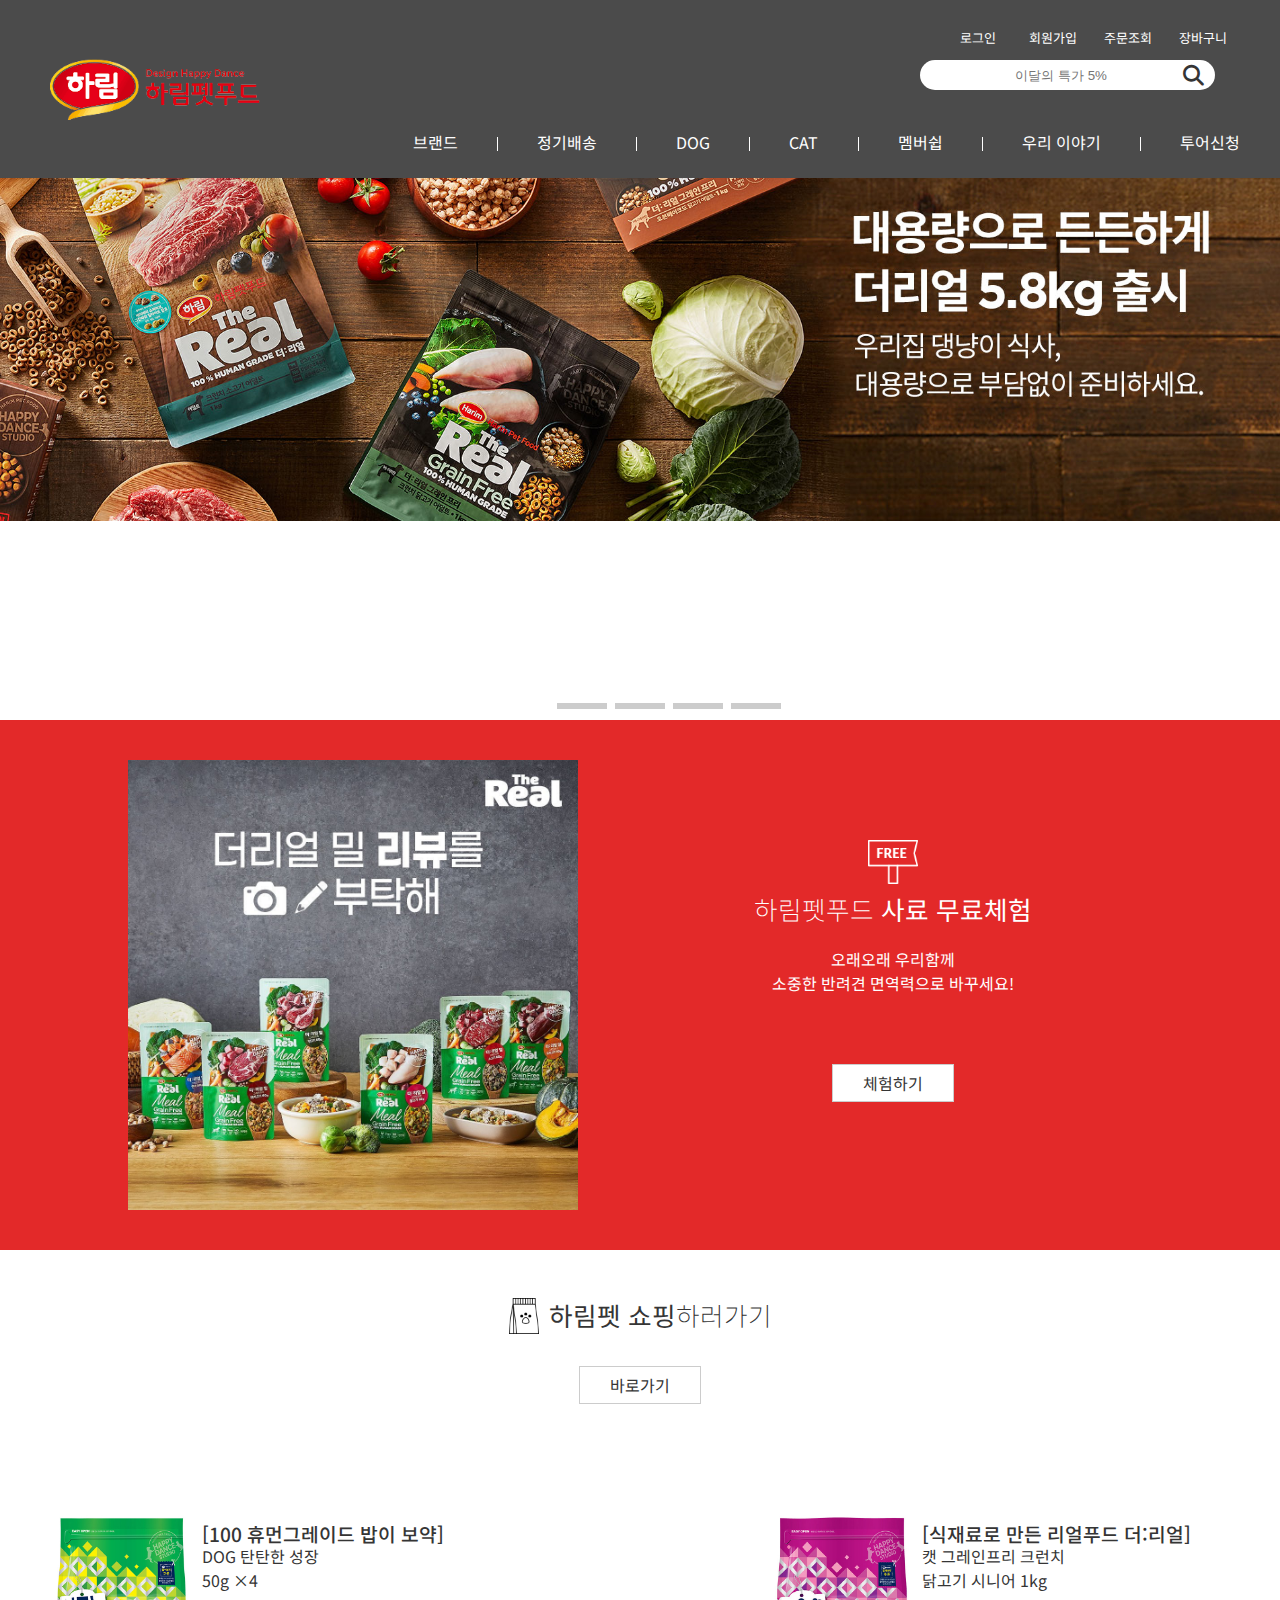
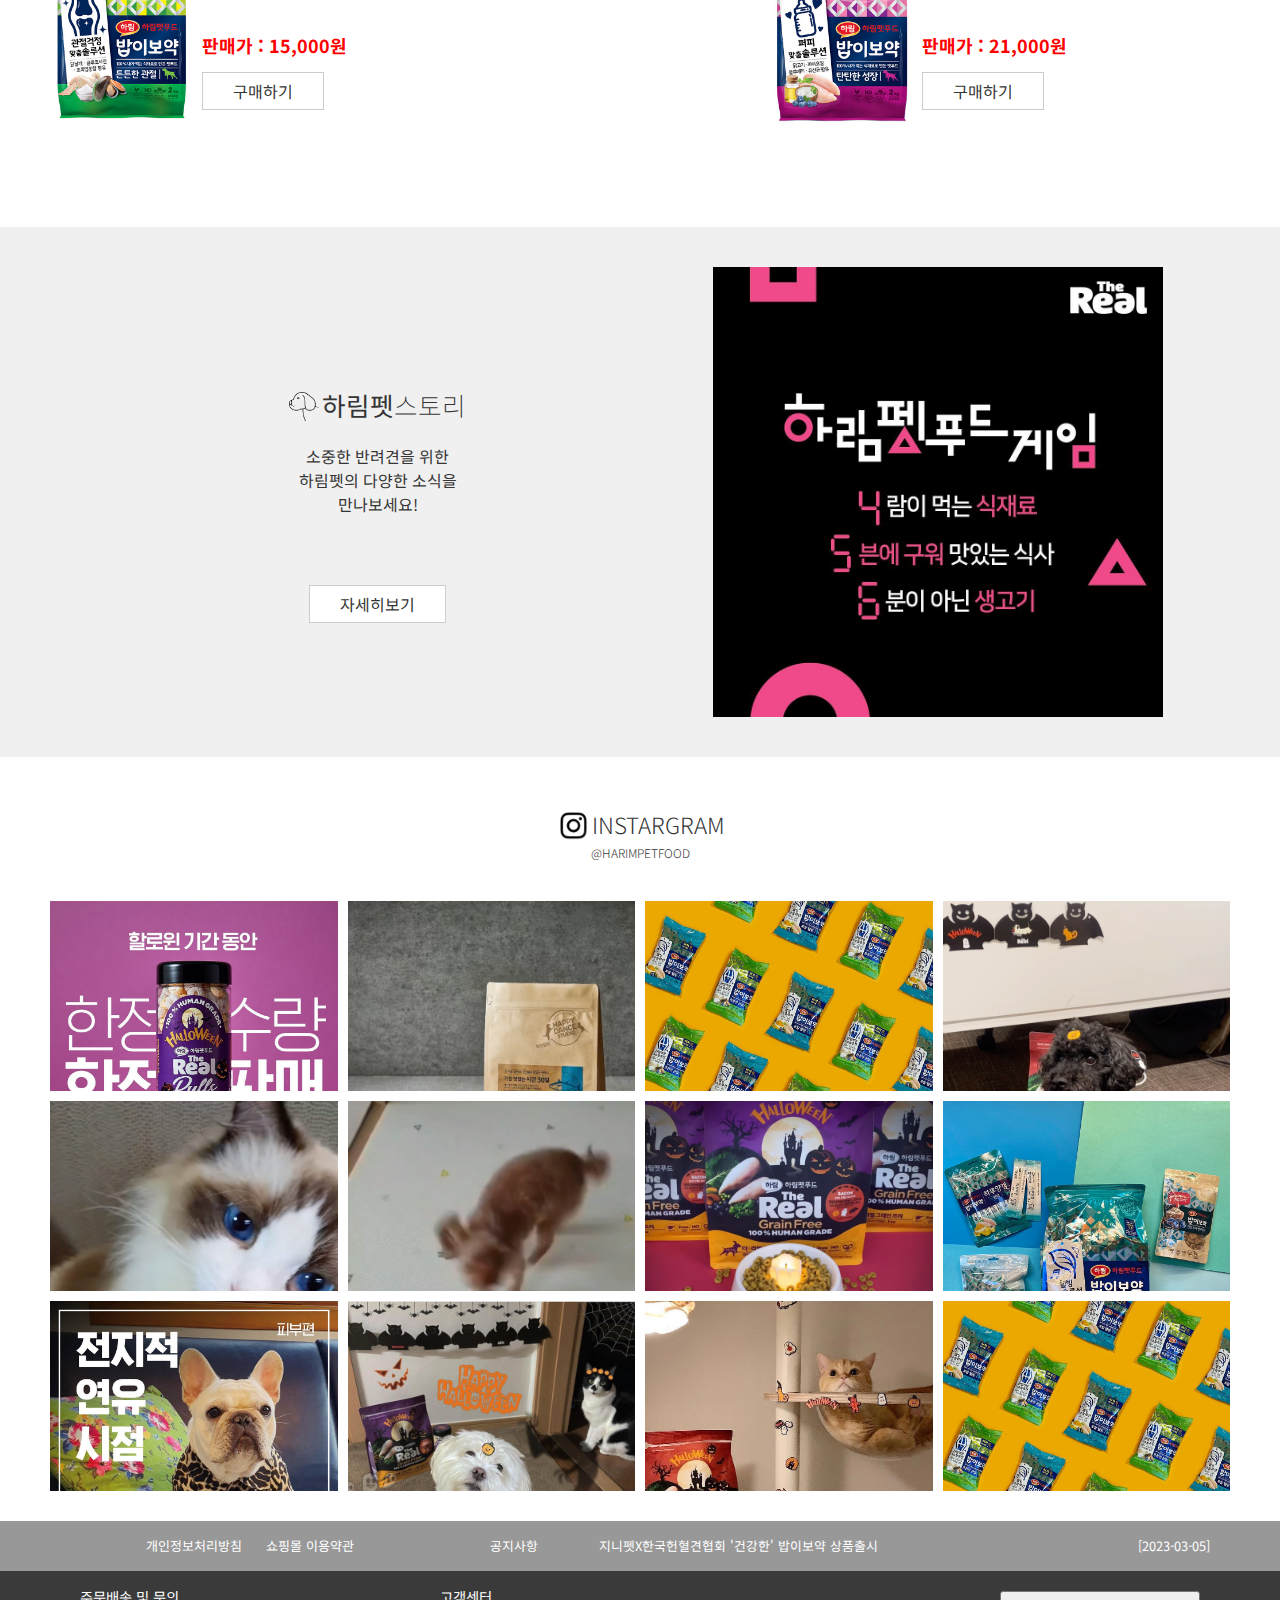
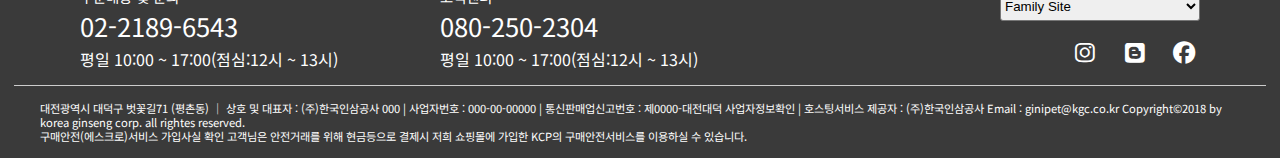
<file: index.html>
<!DOCTYPE html>
<html lang="ko">
<head>
    <meta charset="UTF-8">
    <meta name="viewport" content="width=device-width, initial-scale=1.0">
    <meta name="Date" content="2023-12-07T11:42:30+09:00">
    <meta name="subject" content="모든 디바이스에 최적화된 반응형웹">
    <meta name="Title" content="하림펫푸드 반응형웹">
    <meta name="Other" content="작성자 이름">
    <meta name="distribution" content="배포자 이름">
    <meta name="description" content="하림펫푸드 반려동물을 위한 맛춤 건강사료식">
    <meta name="Copyright" content="하림">
    <meta name="Build" content="2023-12-04T11">
    <title>하림펫푸드 반응형웹-메인페이지</title>
    <!-- 1. 초기화 -->
    <link href="./css/reset.css" rel="stylesheet" type="text/css">

    <!-- 2. 기본서식 base 글자모양, 글자크기, 색상, 링크 -->
    <link href="./css/base.css" rel="stylesheet" type="text/css">

    <!-- 3. 공통서식 header, footer 공통서식 -->
    <link href="./css/common.css" rel="stylesheet" type="text/css">

    <!-- 4. mobile해상도에 맞는 서식 (기준서식) -->
    <link href="./css/mobile.css" rel="stylesheet" type="text/css">

    <!-- 5. tablet해상도에 맞는 서식 -->
    <link href="./css/tablet.css" rel="stylesheet" type="text/css">

    <!-- 6. pc해상도에 맞는 서식 -->
    <link href="./css/pc.css" rel="stylesheet" type="text/css">

    <!-- 7. 스와이퍼 슬라이드 서식 -->
    <link href="./css/swiper.css" rel="stylesheet" type="text/css">

    <!-- 폰트어썸 아이콘폰트 -->
    <link rel="stylesheet" href="https://cdnjs.cloudflare.com/ajax/libs/font-awesome/6.5.1/css/all.min.css">

    <!-- 파비콘 이미지 삽입하기 -->
<link href="../1204_하림펫푸드/images/nhaL7Ay2.ico" type="image/x-icon" rel="shortcut icon">

<!-- 아이폰에서 숫자가 전화번호로 인식해서 어줍게 나오는 것을 방지 -->
<mata name="format-detection" content="telephone=no"
</head>
<body>
  <form name="search" method="post" action="search.php">
  <input type="checkbox" id="toggle">

    <!-- 헤더영역 시작 -->
		<header>
      <div class="h_top">
        <!-- 상단로고 -->
        <h1>
          <a href="index.html" title="메인페이지로 바로가기">
            <img src="./images/logo2.png" alt="상단로고">
          </a>
        </h1>

        <!-- 로그인, 회원가입 -->
        <nav class="lnb">
          <ul>
            <li><a href="login.html" title="로그인">로그인</a></li>
            <li><a href="join.html" title="회원가입">회원가입</a></li>
            <li><a href="order.html" title="주문조회">주문조회</a></li>
            <li><a href="cart.html" title="장바구니">장바구니</a></li>
          </ul>
        </nav>

        <!-- 검색폼 -->
        <fieldset>
          <input type="search" id="search" placeholder="이달의 특가 5%" maxlength="50">
          <label for="search" class="fas fa-search"><span>검색버튼</span></label>
        </fieldset>
      </div>
		
      <label for="toggle" class="total_btn">
        <!-- <img src='./images/w_fold_btn.png' alt="전체메뉴"> -->
        <i class="fas fa-bars"></i>
      </label>

      <a href="cart.html" title="장바구니페이지 바로가기" class="cart_btn">
        <!-- <img src="./images/top_cart_icon.png" alt="장바구니"> -->
        <i class="fa fa-shopping-cart"></i>
      </a>

      <!-- 메인 내비게이션 2단 메뉴 -->
      <div class="h_bottom">
        <nav class="gnb">
          <label for="toggle" class="c_btn"><i class="fas fa-times"></i></label>
          <ul>
            <li><a href="brand.html" title="브랜드">브랜드<i class='fas fa-angle-down'></i></a>
              <ul class="sub">
                <li><a href="#" title="가장 맛있는 시간 30일">가장맛있는시간 30일</a></li>
                <li><a href="#" title="더리얼">더리얼</a></li>
                <li><a href="#" title="밥이보약">밥이보약</a></li>
              </ul>
            </li>
            <li><a href="delibery.html" title="정기배송">정기배송<i class='fas fa-angle-down'></i></a>
              <ul class="sub">
                <li><a href="#" title="DOG">DOG</a></li>
                <li><a href="#" title="CAT">CAT</a></li>
              </ul>
            </li>
            <li><a href="dog.html" title="DOG">DOG<i class='fas fa-angle-down'></i></a>
              <ul class="sub">
                <li><a href="#" title="오늘생산배송">오늘생산배송</a></li>
                <li><a href="#" title="브랜드별">브랜드별</a></li>
                <li><a href="#" title="연령별">연령별</a></li>
                <li><a href="#" title="유형별">유형별</a></li>
                <li><a href="#" title="샘플신청">샘플신청</a></li>
                <li><a href="#" title="이벤트">이벤트</a></li>
                <li><a href="#" title="상품후기">상품후기</a></li>
              </ul>
            </li>
            <li><a href="cat.html" title="CAT">CAT<i class='fas fa-angle-down'></i></a>
              <ul class="sub">
                <li><a href="#" title="오늘생산배송">오늘생산배송</a></li>
                <li><a href="#" title="브랜드별">브랜드별</a></li>
                <li><a href="#" title="연령별">연령별</a></li>
                <li><a href="#" title="유형별">유형별</a></li>
                <li><a href="#" title="샘플신청">샘플신청</a></li>
                <li><a href="#" title="이벤트">이벤트</a></li>
                <li><a href="#" title="상품후기">상품후기</a></li>
              </ul>
            </li>
            <li><a href="member.html" title="멤버쉽">멤버쉽<i class='fas fa-angle-down'></i></a>
              <ul class="sub">
                <li><a href="#" title="멤버쉽">멤버쉽</a></li>
                <li><a href="#" title="이벤트">이벤트</a></li>
                <li><a href="#" title="골드멤버존">골드멤버존</a></li>
              </ul>
            </li>
            <li><a href="story.html" title="우리 이야기">우리 이야기<i class='fas fa-angle-down'></i></a>
              <ul class="sub">
                <li><a href="#" title="우리이야기">우리이야기</a></li>
                <li><a href="#" title="우리의약속">우리의약속</a></li>
                <li><a href="#" title="100% 휴먼그레이드">100% 휴먼그레이드</a></li>
                <li><a href="#" title="이노베이션">이노베이션</a></li>
                <li><a href="#" title="제조시설">제조시설</a></li>
                <li><a href="#" title="반려견 동반">반려견 동반</a></li>
              </ul>
            </li>
            <li><a href="tour.html" title="투어신청">투어신청<i class='fas fa-angle-down'></i></a></li>
          </ul>
        </nav>
      </div>
		</header>

		<!-- 메인콘텐츠 시작 -->
		<main>
      <section class="visual">
        <h2>메인슬라이드</h2>
        <div class="visual_slide">
          <div class="swiper-wrapper">
            <div class="swiper-slide">
              <a href="#" title="대용량으로 든든하게">
                <img src="./images/main01.jpg" alt="대용량으로 든든하게">
              </a>
            </div>
            <div class="swiper-slide">
              <a href="#" title="버거킹 리얼독퍼 출시기념">
                <img src="./images/main02.jpg" alt="버거킹 리얼독퍼 출시기념">
              </a>
            </div>
            <div class="swiper-slide">
              <a href="#" title="국가산업대상">
                <img src="./images/main03.jpg" alt="국가산업대상">
              </a>
            </div>
            <div class="swiper-slide">
              <a href="#" title="신규회원가입">
                <img src="./images/main04.jpg" alt="신규회원가입">
              </a>
            </div>
            <div class="swiper-slide">
              <a href="#" title="정기배송">
                <img src="./images/main05.jpg" alt="정기배송">
              </a>
            </div>
          </div>
          <!-- 페이지네이션 -->
          <div class="swiper-pagination"></div>
          <!-- 좌, 우버튼 -->
          <!-- <div class="swiper-button-next"></div>
          <div class="swiper-button-prev"></div>  -->
        </div>
      </section>

      <!-- 2. 사료무료체험 -->
      <section class="free_ex">
        <h2>사료무료체험</h2>
        <article>
          <h2>사료 무료체험</h2>
          <img src="./images/sns21.jpg" alt="더 리얼 밀 리뷰를 부탁해">
          <div class="free_ex_right">
            <h3><img src='./images/gold_icon_7.png' alt="무료"><br>
              하림펫푸드 <strong>사료 무료체험</strong></h3>
              <p>오래오래 우리함께 <br> 소중한 반려견 면역력으로 바꾸세요!</p>
              <a href="#" title="체험하기" class="button">체험하기</a>
          </div>
        </article>
      </section>

      <!-- 3. 쇼핑하러가기 -->
      <section class="shop">
        <h2><img src="./images/order_step_icon_4.png" alt="쇼핑"><strong>하림펫 쇼핑</strong>하러가기</h2>

        <p class="align_c"><a href="#" title="바로가기" class="button">바로가기</a></p>

        <ul class="product">
          <li>
            <a href="#" title="상품보기">
              <img src="./images/product01.jpg" alt="상품1">
            </a>
            <div class="info">
              <h3>[100 휴먼그레이드 밥이 보약]</h3>
              <p>DOG 탄탄한 성장</p>
              <p>50g &#x00d7;4</p>
              <p class="price">판매가 : 15,000원</p>
              <p><a href="#" title="구매하기" class="button">구매하기</a></p>
            </div>
          </li>
          <li>
            <a href="#" title="상품보기">
              <img src="./images/product02.jpg" alt="상품2">
            </a>
            <div class="info">
              <h3>[식재료로 만든 리얼푸드 더:리얼]</h3>
              <p>캣 그레인프리 크런치</p>
              <p>닭고기 시니어 1kg</p>
              <p class="price">판매가 : 21,000원</p>
              <p><a href="#" title="구매하기" class="button">구매하기</a></p>
            </div>
          </li>
        </ul>

      </section>

      <!-- 4. 펫스토리 -->
      <section class="story">
        <h2>펫스토리</h2>
        <article>
          <h2>펫스토리</h2>
          <div class="story_left">
            <h3><img src="./images/order_step_icon_1.png" alt="아이콘"><strong>하림펫</strong>스토리</h3>
            <p>소중한 반려견을 위한<br>하림펫의 다양한 소식을 <br>만나보세요!</p>
            <a href="#" title="자세히보기" class="button">자세히보기</a>
          </div>
          <img src="./images/sns13.jpg" alt="펫푸드게임">
        </article>
      </section>

      <!-- 5. 인스타그램 -->
      <section class="instar">
        <h2><img src="./images/insta_icon.gif" alt="인스타그램">instargram
        <span class="id_name">@harimpetfood</span></h2>
        <ul class="gallery">
          <!-- li*12>a[href title]>img -->
          <li><a href="#" title="sns보기"><img src="./images/sns01.jpg" alt="사진"></a></li>
          <li><a href="#" title="sns보기"><img src="./images/sns11.jpg" alt="사진"></a></li>
          <li><a href="#" title="sns보기"><img src="./images/sns14.jpg" alt="사진"></a></li>
          <li><a href="#" title="sns보기"><img src="./images/sns02.jpg" alt="사진"></a></li>
          <li><a href="#" title="sns보기"><img src="./images/sns15.jpg" alt="사진"></a></li>
          <li><a href="#" title="sns보기"><img src="./images/sns16.jpg" alt="사진"></a></li>
          <li><a href="#" title="sns보기"><img src="./images/sns20.jpg" alt="사진"></a></li>
          <li><a href="#" title="sns보기"><img src="./images/sns24.jpg" alt="사진"></a></li>
          <li><a href="#" title="sns보기"><img src="./images/sns25.jpg" alt="사진"></a></li>
          <li><a href="#" title="sns보기"><img src="./images/sns26.jpg" alt="사진"></a></li>
          <li><a href="#" title="sns보기"><img src="./images/sns23.jpg" alt="사진"></a></li>
          <li><a href="#" title="sns보기"><img src="./images/sns14.jpg" alt="사진"></a></li> 
        </ul>
      </section>
    </main>

		<!-- 푸터영역 시작 -->
		<footer>
      <div class="f_top">
        <nav class="f_nav">
          <a href="a.html" title="개인정보처리방침">개인정보처리방침</a>
          <a href="b.html" title="쇼핑몰 이용약관">쇼핑몰 이용약관</a>
        </nav>
        <dl>
          <dt>공지사항</dt>
          <dd><a href="#" title="지니펫">지니펫X한국헌혈견협회 '건강한' 밥이보약 상품출시</a></dd>
          <dd><span class='date'>[2023-03-05]</span></dd>
        </dl>
      </div>

      <div class="f_bottom">
        <ul>
          <li>
            <dl class="info">
              <dt>주문배송 및 문의</dt>
              <dd class="tel"><a href="tel:0221896543" title="통화하기">02-2189-6543</a></dd>
              <dd>평일 10:00 ~ 17:00<br>(점심:12시 ~ 13시)</dd>
            </dl>
          </li>
          <li>
            <dl class="info">
              <dt>고객센터</dt>
              <dd class="tel"><a href="tel:0802502304" title="통화하기">080-250-2304</a></dd>
              <dd>평일 10:00 ~ 17:00<br>(점심:12시 ~ 13시)</dd>
            </dl>
          </li>
          <li>
            <a href="#" title=""><i class="fab fa-instagram"></i></a>
            <a href="#" title=""><i class="fa-brands fa-blogger"></i></a>
            <a href="#" title=""><i class="fab fa-facebook"></i></a>
          </li>
          <li>
            <select onChange="siteUrl(this);">
              <option value="">Family Site</option>
              <option value="http://www.harim.com/main">(주)하림</option>
              <option value="http://www.harimmall.com/index2.html">하림몰</option>
              <option value="http://www.sjporkmall.com/">팜스코</option>
              <option value="http://www.orimart.co.kr/">주원산오리</option>
              <option value="http://www.nseshop.com/">NS홈쇼핑</option>
              <option value="http://www.mexican.co.kr/2020/inner.php?sMenu=main">맥시칸키친</option>
            </select>
          </li>
        </ul>
        <address>
          <p>
            대전광역시 대덕구 벗꽃길71 (평촌동) &#65372; 상호 및 대표자 : (주)한국인삼공사 000 &#124; 사업자번호 : 000-00-00000 &#124; 통신판매업신고번호 : 제0000-대전대덕
            사업자정보확인 &#124; 호스팅서비스 제공자 : (주)한국인삼공사 Email : ginipet@kgc.co.kr Copyright&copy;2018 by korea ginseng corp. all rightes reserved.
          </p>
          <p>구매안전(에스크로)서비스 가입사실 확인 고객님은 안전거래를 위해 현금등으로 결제시 저희 쇼핑몰에 가입한 KCP의 구매안전서비스를 이용하실 수 있습니다.</p>
        </address>
      </div>
		
		</footer>
  </form>

    <!-- swiper 스크립트 연결 -->
    <script src="./script/swiper.js"></script>

    <!-- 자바스크립트 내용 실행하기 -->
    <script>  
      function siteUrl(a){
        // alert('선택했음!!!');
        if(a.value!='none'){ //옵션을 선택하여 값이 존재한다면
          window.open(a.value, '_self'); //현재창에서 사이트가 열리도록 한다.
        }else{ //선택하지 않았다면
          return; //사이트가 연결이 되지 않는다.
        }
      }

      // 스와이퍼 슬라이드 스크립트
      let visual_slide = new Swiper('.visual_slide', {
        //옵션선택
        autoplay:{   //자동실행
          delay:4000, //시간 간격
          disableOnInteraction:true, //사용자가 마우스 동작으로 슬라이드 넘길시 자동재생금지(true일때)
        },
        pagination:{ //콘트롤버튼(==페이지네이션)
          el:".swiper-pagination", //클래스명 선택
          clickable:true, //콘트롤 버튼 클릭시 페이지 이동할 수 있도록 함
        },
        navigation:{ //좌, 우버튼 기능
          nextEl : ".swiper-button-next",
          prevEl : ".swiper-button-prev",
        }
      });

    </script>
</body>
</html>
</file>
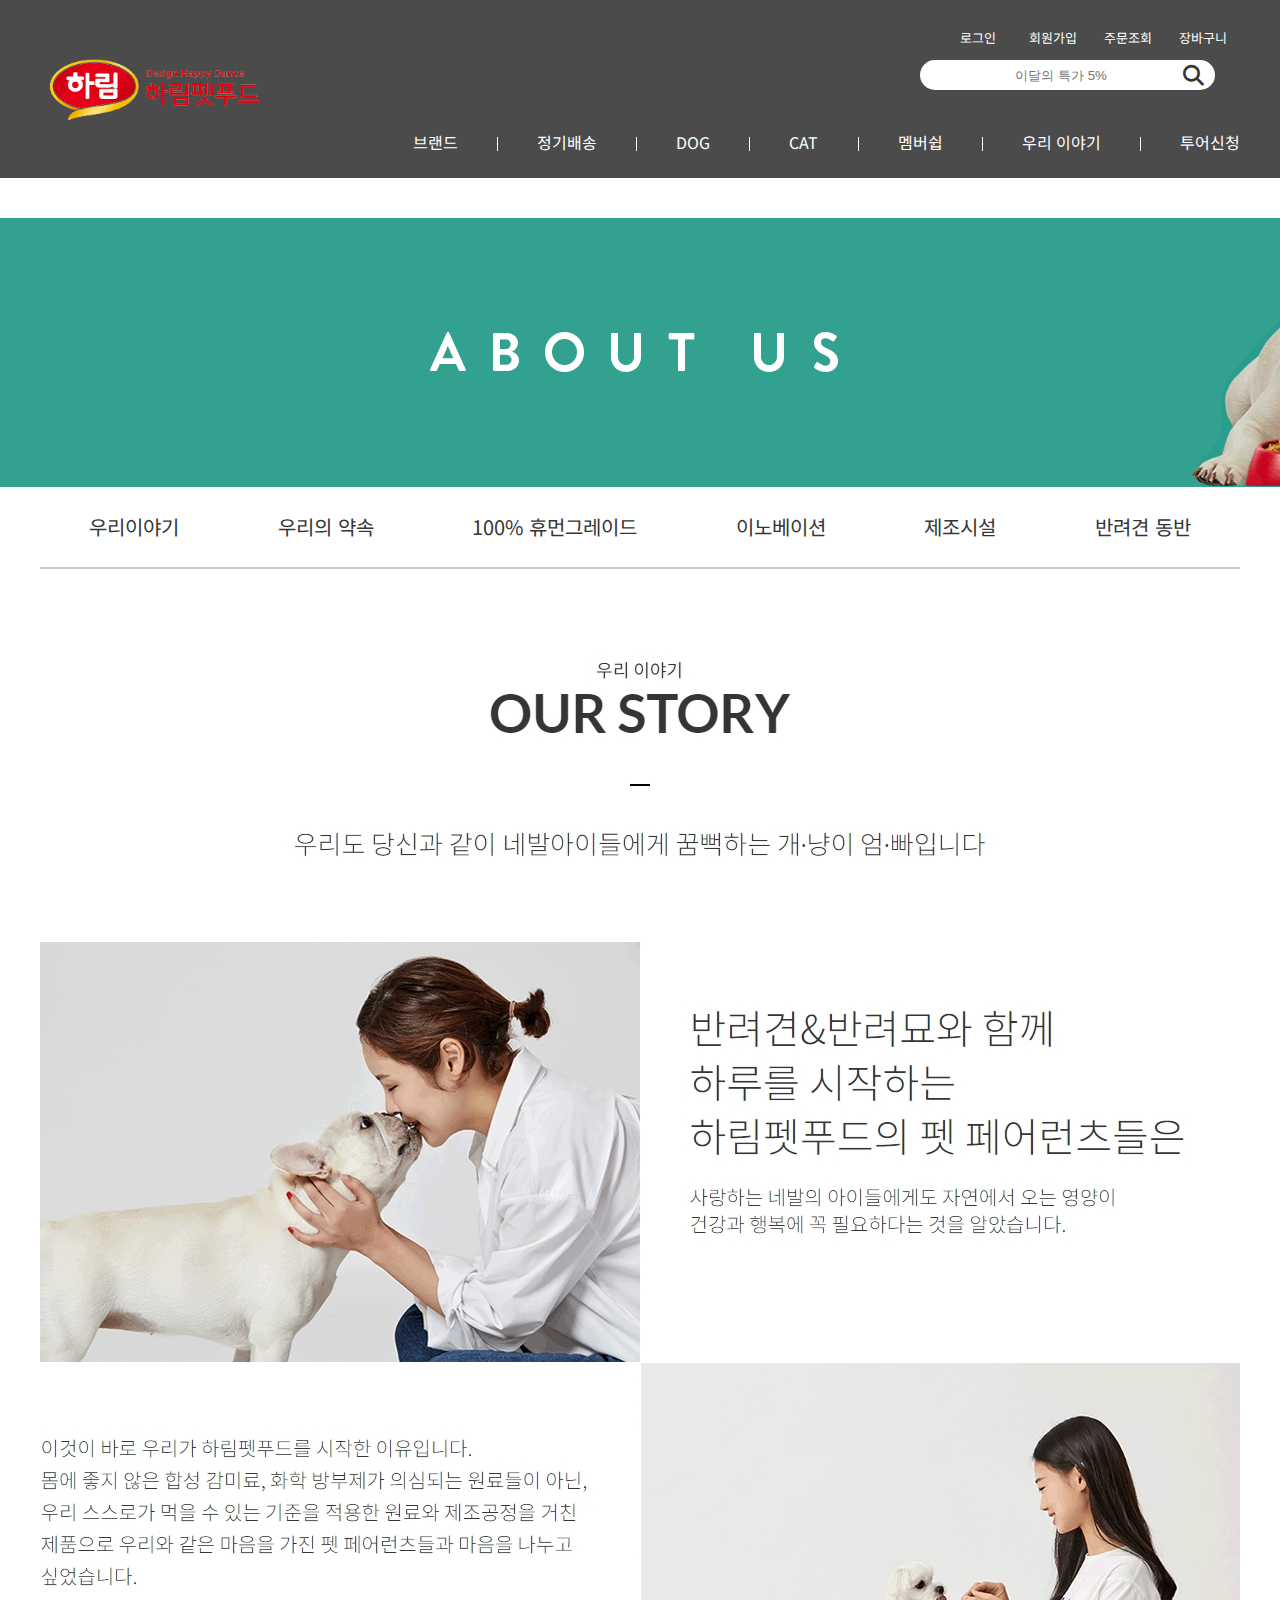
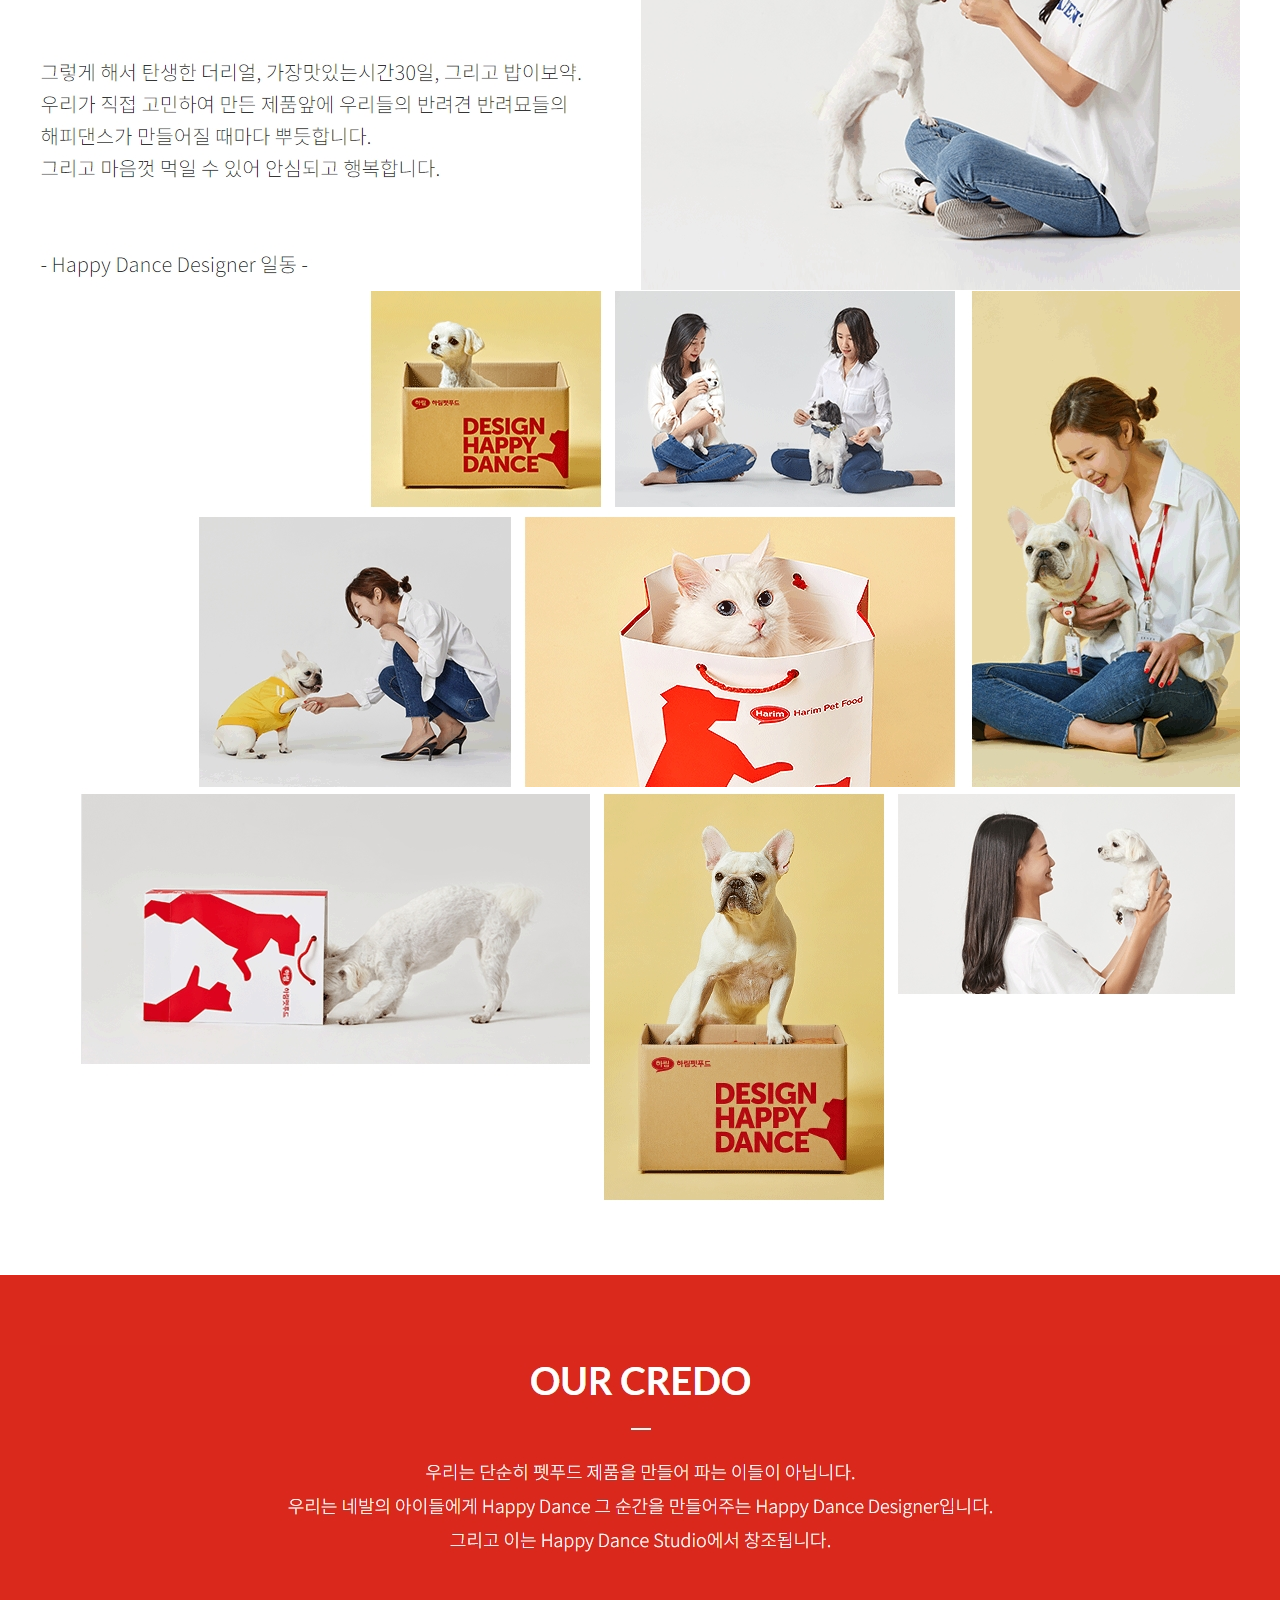
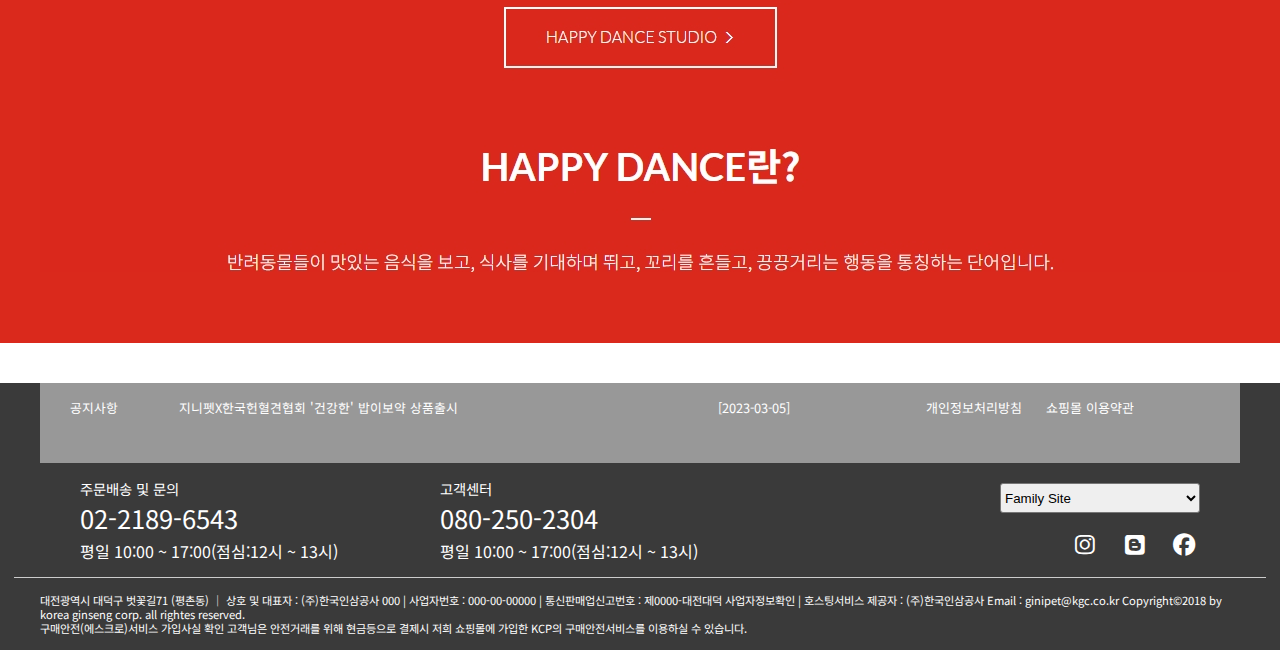
<file: story.html>
<!DOCTYPE html>
<html lang="ko">
<head>
    <meta charset="UTF-8">
    <meta name="viewport" content="width=device-width, initial-scale=1.0">
    <meta name="Date" content="2023-12-07T11:42:30+09:00">
    <meta name="subject" content="모든 디바이스에 최적화된 반응형웹">
    <meta name="Title" content="하림펫푸드 반응형웹">
    <meta name="Other" content="작성자 이름">
    <meta name="distribution" content="배포자 이름">
    <meta name="description" content="하림펫푸드 반려동물을 위한 맛춤 건강사료식">
    <meta name="Copyright" content="하림">
    <meta name="Build" content="2023-12-04T11">
    <title>하림펫푸드 반응형웹-메인페이지</title>
    <!-- 1. 초기화 -->
    <link href="./css/reset.css" rel="stylesheet" type="text/css">

    <!-- 2. 기본서식 base 글자모양, 글자크기, 색상, 링크 -->
    <link href="./css/base.css" rel="stylesheet" type="text/css">

    <!-- 3. 공통서식 header, footer 공통서식 -->
    <link href="./css/common.css" rel="stylesheet" type="text/css">

    <!-- 4. mobile해상도에 맞는 서식 (기준서식) -->
    <link href="./css/mobile.css" rel="stylesheet" type="text/css">

    <!-- 5. tablet해상도에 맞는 서식 -->
    <link href="./css/tablet.css" rel="stylesheet" type="text/css">

    <!-- 6. 서브페이지 서식(pc) -->
    <link href="./css/sub.css" rel="stylesheet" type="text/css">



    <!-- 폰트어썸 아이콘폰트 -->
    <link rel="stylesheet" href="https://cdnjs.cloudflare.com/ajax/libs/font-awesome/6.5.1/css/all.min.css">

    <!-- 파비콘 이미지 삽입하기 -->
<link href="../1204_하림펫푸드/images/nhaL7Ay2.ico" type="image/x-icon" rel="shortcut icon">

<!-- 아이폰에서 숫자가 전화번호로 인식해서 어줍게 나오는 것을 방지 -->
<mata name="format-detection" content="telephone=no"
</head>
<body>
  <form name="search" method="post" action="search.php">
  <input type="checkbox" id="toggle">

    <!-- 헤더영역 시작 -->
		<header>
      <div class="h_top">
        <!-- 상단로고 -->
        <h1>
          <a href="index.html" title="메인페이지로 바로가기">
            <img src="./images/logo2.png" alt="상단로고">
          </a>
        </h1>

        <!-- 로그인, 회원가입 -->
        <nav class="lnb">
          <ul>
            <li><a href="login.html" title="로그인">로그인</a></li>
            <li><a href="join.html" title="회원가입">회원가입</a></li>
            <li><a href="order.html" title="주문조회">주문조회</a></li>
            <li><a href="cart.html" title="장바구니">장바구니</a></li>
          </ul>
        </nav>

        <!-- 검색폼 -->
        <fieldset>
          <input type="search" id="search" placeholder="이달의 특가 5%" maxlength="50">
          <label for="search" class="fas fa-search"><span>검색버튼</span></label>
        </fieldset>
      </div>
		
      <label for="toggle" class="total_btn">
        <!-- <img src='./images/w_fold_btn.png' alt="전체메뉴"> -->
        <i class="fas fa-bars"></i>
      </label>

      <a href="cart.html" title="장바구니페이지 바로가기" class="cart_btn">
        <!-- <img src="./images/top_cart_icon.png" alt="장바구니"> -->
        <i class="fa fa-shopping-cart"></i>
      </a>

      <!-- 메인 내비게이션 2단 메뉴 -->
      <div class="h_bottom">
        <nav class="gnb">
          <label for="toggle" class="c_btn"><i class="fas fa-times"></i></label>
          <ul>
            <li><a href="brand.html" title="브랜드">브랜드<i class='fas fa-angle-down'></i></a>
              <ul class="sub">
                <li><a href="#" title="가장 맛있는 시간 30일">가장맛있는시간 30일</a></li>
                <li><a href="#" title="더리얼">더리얼</a></li>
                <li><a href="#" title="밥이보약">밥이보약</a></li>
              </ul>
            </li>
            <li><a href="delibery.html" title="정기배송">정기배송<i class='fas fa-angle-down'></i></a>
              <ul class="sub">
                <li><a href="#" title="DOG">DOG</a></li>
                <li><a href="#" title="CAT">CAT</a></li>
              </ul>
            </li>
            <li><a href="dog.html" title="DOG">DOG<i class='fas fa-angle-down'></i></a>
              <ul class="sub">
                <li><a href="#" title="오늘생산배송">오늘생산배송</a></li>
                <li><a href="#" title="브랜드별">브랜드별</a></li>
                <li><a href="#" title="연령별">연령별</a></li>
                <li><a href="#" title="유형별">유형별</a></li>
                <li><a href="#" title="샘플신청">샘플신청</a></li>
                <li><a href="#" title="이벤트">이벤트</a></li>
                <li><a href="#" title="상품후기">상품후기</a></li>
              </ul>
            </li>
            <li><a href="cat.html" title="CAT">CAT<i class='fas fa-angle-down'></i></a>
              <ul class="sub">
                <li><a href="#" title="오늘생산배송">오늘생산배송</a></li>
                <li><a href="#" title="브랜드별">브랜드별</a></li>
                <li><a href="#" title="연령별">연령별</a></li>
                <li><a href="#" title="유형별">유형별</a></li>
                <li><a href="#" title="샘플신청">샘플신청</a></li>
                <li><a href="#" title="이벤트">이벤트</a></li>
                <li><a href="#" title="상품후기">상품후기</a></li>
              </ul>
            </li>
            <li><a href="member.html" title="멤버쉽">멤버쉽<i class='fas fa-angle-down'></i></a>
              <ul class="sub">
                <li><a href="#" title="멤버쉽">멤버쉽</a></li>
                <li><a href="#" title="이벤트">이벤트</a></li>
                <li><a href="#" title="골드멤버존">골드멤버존</a></li>
              </ul>
            </li>
            <li><a href="story.html" title="우리 이야기">우리 이야기<i class='fas fa-angle-down'></i></a>
              <ul class="sub">
                <li><a href="#" title="우리이야기">우리이야기</a></li>
                <li><a href="#" title="우리의약속">우리의약속</a></li>
                <li><a href="#" title="100% 휴먼그레이드">100% 휴먼그레이드</a></li>
                <li><a href="#" title="이노베이션">이노베이션</a></li>
                <li><a href="#" title="제조시설">제조시설</a></li>
                <li><a href="#" title="반려견 동반">반려견 동반</a></li>
              </ul>
            </li>
            <li><a href="tour.html" title="투어신청">투어신청<i class='fas fa-angle-down'></i></a></li>
          </ul>
        </nav>
      </div>
		</header>

		<!-- 메인콘텐츠 시작 -->
		<main>
      <section class="s_story">
        <h3><img src="./images/aboutus_title.gif" alt="우리이야기"></h3>
        <nav class="s_lnb">
          <ul>
            <li><a href="story.html" title="우리이야기">우리이야기</a></li>
            <li><a href="#" title="우리의 약속">우리의 약속</a></li>
            <li><a href="#" title="100% 휴먼그레이드">100% 휴먼그레이드</a></li>
            <li><a href="#" title="이노베이션">이노베이션</a></li>
            <li><a href="#" title="제조시설">제조시설</a></li>
            <li><a href="#" title="반려견 동반">반려견 동반</a></li>
          </ul>
        </nav>

        <article class="our_story">
          <img src="./images/sub01.jpg" alt="우리이야기1">
          <img src="./images/sub02.pg.jpg" alt="우리이야기2">
          <img src="./images/sub03.jpg" alt="우리이야기3">
          <img src="./images/sub04.jpg" alt="우리이야기4">
          
        </article>

        <article class="our_credo">
          <img src="./images/sub05.jpg" alt="우리이야기5">
        </article>

      </section>
    </main>

		<!-- 푸터영역 시작 -->
		<footer>
      <div class="f_top">
        <nav class="f_nav">
          <a href="a.html" title="개인정보처리방침">개인정보처리방침</a>
          <a href="b.html" title="쇼핑몰 이용약관">쇼핑몰 이용약관</a>
        </nav>
        <dl>
          <dt>공지사항</dt>
          <dd><a href="#" title="지니펫">지니펫X한국헌혈견협회 '건강한' 밥이보약 상품출시</a></dd>
          <dd><span class='date'>[2023-03-05]</span></dd>
        </dl>
      </div>

      <div class="f_bottom">
        <ul>
          <li>
            <dl class="info">
              <dt>주문배송 및 문의</dt>
              <dd class="tel"><a href="tel:0221896543" title="통화하기">02-2189-6543</a></dd>
              <dd>평일 10:00 ~ 17:00<br>(점심:12시 ~ 13시)</dd>
            </dl>
          </li>
          <li>
            <dl class="info">
              <dt>고객센터</dt>
              <dd class="tel"><a href="tel:0802502304" title="통화하기">080-250-2304</a></dd>
              <dd>평일 10:00 ~ 17:00<br>(점심:12시 ~ 13시)</dd>
            </dl>
          </li>
          <li>
            <a href="#" title=""><i class="fab fa-instagram"></i></a>
            <a href="#" title=""><i class="fa-brands fa-blogger"></i></a>
            <a href="#" title=""><i class="fab fa-facebook"></i></a>
          </li>
          <li>
            <select onChange="siteUrl(this);">
              <option value="">Family Site</option>
              <option value="http://www.harim.com/main">(주)하림</option>
              <option value="http://www.harimmall.com/index2.html">하림몰</option>
              <option value="http://www.sjporkmall.com/">팜스코</option>
              <option value="http://www.orimart.co.kr/">주원산오리</option>
              <option value="http://www.nseshop.com/">NS홈쇼핑</option>
              <option value="http://www.mexican.co.kr/2020/inner.php?sMenu=main">맥시칸키친</option>
            </select>
          </li>
        </ul>
        <address>
          <p>
            대전광역시 대덕구 벗꽃길71 (평촌동) &#65372; 상호 및 대표자 : (주)한국인삼공사 000 &#124; 사업자번호 : 000-00-00000 &#124; 통신판매업신고번호 : 제0000-대전대덕
            사업자정보확인 &#124; 호스팅서비스 제공자 : (주)한국인삼공사 Email : ginipet@kgc.co.kr Copyright&copy;2018 by korea ginseng corp. all rightes reserved.
          </p>
          <p>구매안전(에스크로)서비스 가입사실 확인 고객님은 안전거래를 위해 현금등으로 결제시 저희 쇼핑몰에 가입한 KCP의 구매안전서비스를 이용하실 수 있습니다.</p>
        </address>
      </div>
		
		</footer>
  </form>

    <!-- 자바스크립트 내용 실행하기 -->
    <script>  

    </script>
</body>
</html>
</file>
<file: css/base.css>
@charset "utf-8";

/* 기본서식  base.css */

@import url('https://fonts.googleapis.com/css2?family=Noto+Sans+KR:wght@400;500&display=swap');

body{
    font-family: "Noto Sans KR", '맑은고딕', arial, sans-serif ;
    font-size: 13px;
    color: #353535;
    overflow-x:hidden; /* 가로스크롤바 나오지 않게 */
}

a{
    color: #353535;
    text-decoration: none;
}
</file>
<file: css/common.css>
@charset "utf-8";

/* 헤더, 푸터 공통서식 */
header{
	background:#4B4B4B;
	position:relative;
}
/* 체크박스 숨기기 */
#toggle{display:none;}

footer{
	background:#3a3a3a;
	position:relative;
}

footer address{
	border-top:1px solid #ccc;
	color:#fff;
	padding:15px 2%;
	line-height:14px;
	font-size:0.7rem;
}

/* 버튼 공통서식 */
.button{
	font-size:1rem;
	background:#fff;
	padding:6px 30px;
	border:1px solid #ccc;
	transition:0.5s;
}
.button:hover{
	background:#4B4B4B;
	color: #fff;
}

/* 가운데정렬서식 */
.align_c{
	text-align:center;
}

/* 로그인 폼 서식 */
.login{
	position: relative;
	padding-top: 50px;
}
.login_wrap{
	width: 320px;
	margin: 0px auto;
	text-align: center;
	position: static;
}
.login_wrap > legend{
	font-size: 20px;
	font-weight: 500;
	line-height: 60px;
}
label[for=id_txt], label[for=pw_txt]{display: none;}
.login_wrap p{
	margin-bottom: 10px ;
}
.login_wrap input{
	width: 312px;
	height: 50px;
}
.login_wrap input[type=checkbox]{
	width: 16px;height: 16px;
}
.login_wrap input[type=button]{
	width: 320px;
	font-weight: bold;
	border: none;
	color: #fff;
	margin-bottom: 10px;
}
#login_btn{background: #f00;}
.btn01{background: rgb(12,175,12);}
.btn02{background: rgb(248,248,96);
color: #333 !important;}

@media screen and (min-width:768px) and (max-width:1024px) {
	.login_wrap{
		padding-bottom: 300px;
	}
}
</file>
<file: css/mobile.css>
@charset "utf-8";

/* mobile.css */
/* 미디어쿼리 0~767px */

/* @media screen and (max-width:767px) { */

  header{
    height:60px; 
  }
  header h1{
    width:130px;
    margin:0px auto;
    padding-top:5px;
  }
  header h1 img{width:100%;}

  .total_btn, .cart_btn{
    color:#fff;
    font-size:24px;
    position:absolute;
    top:6px;
    padding:12px;
  }
  .total_btn{left:10px;}
  .cart_btn{right:10px;}

/* h_top서식 */
.lnb{
  position:fixed;
  width:100%;
  left:-100%;top:400px;
  z-index:9002;
  transition:0.5s;
}
.lnb > ul{
  display:flex;
  flex-wrap:wrap;
  justify-content: center;
}
.lnb > ul > li{
  width:44%;
  margin:0px 2px 4px 2px;
  text-align:center;
  background:#686868;
}
.lnb > ul > li > a{
  display:block;
  line-height:280%;
  color:#fff;
}


/* h_bottom서식 */
.h_bottom{}
.gnb{
  width:100%;height:100%;
  position:fixed;
  left:-100%;top:0px;
  background:rgba(0, 0, 0, 0.8);
  z-index:9000;
  transition:0.5s;
}

.gnb > ul{
  padding:100px 1.2%;
}
.gnb > ul > li{
  border-bottom:1px solid #fff;
  text-indent:20px;
}
.gnb > ul > li > a{
  color:#fff;
  line-height:280%;
  display:block;
}
.gnb > ul > li > a > i.fa-angle-down{
  float:right;
  font-size:1.1rem;
  padding:6px 8px;
} 

.sub{display:none;}

.c_btn{
  color:#fff;
  font-size:2rem;   /*16px = 1rem;*/
  position:absolute;
  right:4%;top:1%;
  padding:6px;
}

/* 검색폼 서식 */
fieldset{
  position:fixed;
  width:100%;
  left:-100%;top:6%;
  z-index:9001;
  text-align:center;
  transition:0.5s;
}
fieldset span{display:none;}
fieldset #search{
  width:58.97%;
  height:30px;
  border-radius:26px;
  text-align:center;
  border:none;
}
fieldset label.fa-search{
  font-size:1.3rem;
  transform:translate(-36px, 4px);
}

/* toggle클릭시 .lnb, .gnb, fieldset */
#toggle:checked + header > .h_top > .lnb{
  left:0%;
}
#toggle:checked + header > .h_top > fieldset{
  left:0%;
}
#toggle:checked + header > .h_bottom > .gnb{
  left:0%;
}

/* 메인콘텐츠 서식 */
main{}

section:not(.visual){
  padding:40px 0px;
}

section > h2{display:none;}
.visual{
  width:100%;
}
.visual_slide{
  position:relative;
  height:70vh;
  overflow:hidden;
}
.visual .swiper-slide{
  /* position:relative; */
  overflow:hidden;
  width:100%;
}
.swiper-wrapper div img{
  /* width:100%; */
  width:390%;
  /* position:absolute; */
  transform:translateX(-620px);
}

/* 2. 사료무료체험 서식 */
.free_ex{
  background:#E32929;
}
.free_ex article{
  text-align:center;
  display:flex;
  flex-direction: column-reverse;

}
.free_ex article > h2{display:none;}
.free_ex img{
  width:70%;
  margin:0 auto;
}
.free_ex_right{
  color:#fff;
  padding-bottom:50px;
}
.free_ex_right > h3{
  font-size:1.6rem;
  font-weight:200;padding-bottom:16px;
}
.free_ex_right > p{
  font-size:1rem;
  line-height:24px;
  padding:10px 0px 30px 0px;
}
.free_ex_right img{
  width:50px;
  padding-bottom:10px;
}

/* 3. 쇼핑하러가기 서식 */
.shop{overflow:hidden;}
.shop > h2{
  display:block;
  text-align:center;
  font-weight:200;
  font-size:1.6rem;
  padding-bottom:50px;
}
.shop > h2 img{
  width:30px;
  padding-right:10px;
  transform:translateY(8px);
}

/* 상품목록서식 */
.product{
  padding-top:60px;
  width:160%;
  display:flex;
}
.product > li{
  width:80%;
  padding:1%;
  box-sizing: border-box;
}
.product > li img{
  width:140px;
  float:left;
}

/* 상품정보서식 */
.info{
  width:50.02%; /* 140px*/
  float:right;
  padding-top:10px;
  font-size:1rem;
}
.info> h3{
  font-weight:500;
  font-size:1.2rem;
}
.info p{
  line-height:150%;
}
.info > .price{
  padding-top:40px;
  font-weight: bold;
  font-size: 18px;
  color:#f00;
  display:inline-block;
}
.info > p:last-of-type{
  padding:20px 0px 0px 0px;
}

/* 작은 mobile영역에서 적용되는 서식 */
@media screen and (max-width:320px) {
  .product > li img{
    width:160px;
  }
}

/* 4. 펫스토리 서식 */
.story{background:#f0f0f0;}
.story > article{text-align:center;}
.story > article > h2{display:none;}
.story img{
  width:70%;
}
.story_left{margin-bottom:50px;}
.story_left h3{
  font-size:1.6rem;
  font-weight:200;padding-bottom:16px;
}
.story_left p{
  font-size:1rem;
  line-height:24px;
  padding:10px 0px 30px 0px;
}
.story_left img{
  width:30px;
  padding-right:0.8%;
  transform:translateY(5px);
}

/* 5. 인스타그램 서식 */
section.instar{padding-bottom: 20px;}
.instar > h2{
  display:block;
  text-transform: uppercase;
  font-weight: 300;
  font-size:1.4rem; /* 22.4px */
  text-align:center;
  padding-bottom:20px;
}
.instar > h2 img{transform: translateY(10px);}
.id_name{
  font-size:0.75rem;
  display:block;
  line-height:300%;
}

/* 6번째 li 뒤부터 모두 li태그 숨기기 */
.gallery{
  display:grid;
  grid-gap:10px;
  padding:10px;
  grid-template-columns: repeat(2, auto);
  grid-template-rows: repeat(3, 130px);
}
.gallery > li{overflow: hidden;}
.gallery img{width:100%;}
.gallery > li:nth-child(6) ~ li{display:none;}


/* 푸터서식 */
  footer{color:#fff;}
  .f_top{
    display:flex;
    height:80px;
    background:#989898;
    flex-wrap:wrap;
    /* 첫째, 막내 순서변경해주는 속성 */
    /* flex-direction: column-reverse; */
  }
  .f_nav{
    width:100%;
    order:2;
    background:#3a3a3a;
    line-height:280%;
    text-align:center;
  }
  .f_nav a{
    color:#fff;
    padding:6px 10px;
  }
  .f_top > dl{
    width:100%;
    order:1;
    display:flex;
    justify-content: space-around;
    line-height:240%;
    font-size:0.8rem;
  } 
  .f_top > dl a{color:#fff;}
  .f_top > dl dd:first-of-type{
    width:60%;
    overflow:hidden;
    text-overflow: ellipsis;
    white-space: nowrap;
  }
  .f_top span{padding-left:10px;}

  /* flex속성을 사용하여 자식요소의 순서를 변경하는 방법
  1. 부모에 flex-direction:column-reverse; 준다
  2. 자식요소에 order:숫자  (낮은 숫자가 먼저배치 됨)
   */
  
  .f_bottom{}
  .f_bottom > ul{
    display:flex;
    flex-wrap:wrap;
  }
  .f_bottom > ul > li{text-align:center;}
  /* 주문배송 */
  .f_bottom > ul > li:first-child{
    width:50%;
    order:3;
  }
  /* 고객센터 */
  .f_bottom > ul > li:nth-child(2){
    order:4;
    width:50%;
  }
  .f_bottom dl{
    width:85%;
    padding:12px 4%;
    line-height:180%;
    text-align:left;
  }
  .f_bottom dl > dt{
    font-size:0.9rem;
  }
  .info{}
  .tel > a{
    color:#fff;
    font-size:1.6rem;
  }

/* sns */
  .f_bottom > ul > li:nth-child(3){
    order:2;
    width:100%;line-height:50px;
  }
  .f_bottom > ul > li:nth-child(3) i{
    color:#fff;
    font-size:1.4rem;
    padding:5px;
  }
  /* 패밀리 사이트 */
  .f_bottom > ul > li:last-child{
    order:1;
    width:100%;line-height:40px;
  }
  .f_bottom select{
    border-radius:3px;
    width:50%;height:30px;
  }



/* } */
</file>
<file: css/tablet.css>
@charset "utf-8";

/* tablet 해상도 영역에서 적용되는 서식 */
@media screen and (min-width:767px) and (max-width:1024px) {

  .cart_btn{display:none;}

  header{
    position:relative;
    width:100%;
    height:170px;
  }
  .h_top h1{
    position:absolute;
    left:10px;top:30px;
    z-index: 9001;
  }
  .h_top h1 img{
    width:190px;
  }
  .total_btn{
    left:auto;
    right:5px;
    top:110px;
    font-size:2rem;
  }

  /* lnb서식 */
  .h_top > .lnb{
    position:absolute;
    left:auto;
    right:0px;top:20px;
    width:300px;
  }
  .h_top > .lnb > ul{
    flex-wrap:nowrap;
  }
  .h_top > .lnb > ul > li{background:none;}

  /* 검색폼 서식 */
  fieldset{
    position:absolute;
    right:0px;top:60px;
    width:500px;
    left:auto;
    text-align:right;
  }

  /* gnb서식 */
  .gnb{
    position:absolute;
    left:auto;
    right:0px;top:20px;
    background:none;
  }
  .gnb > ul{
    display:flex;
    justify-content:center;
    padding-right:6%;
  }
  .gnb > ul > li{
    border:none;
    padding:0px 3.3%;
    position:relative;
    text-indent: 0px;
  }
  .gnb > ul > li > a{font-size:1rem;}
  .gnb > ul > li > a > i.fa-angle-down{
    display:none;
  }
  .gnb > ul > li > a::after{
    width:1px;height:14px;
    background:#fff;
    content:"";
    display:block;
    position:relative;
    top:-28px; left: -20px;
  }
  .gnb > ul > li:first-child > a::after{
    display:none;
  }
  .c_btn{display:none;}

  /* 서브메뉴 서식 */
  .sub{
    display:none;
    position:absolute;
    left:0px;top:50px;
    width:100%;height:240px;
    padding:15px 0px;
    background:rgba(255,255,255,.9);
    text-align:center;
    line-height:210%;
  }

  .sub a{
    padding: 0px 3%;
    font-size: 0.7rem;
  }
  .gnb li:first-child .sub{
    padding-left: 300px;
    left: -300px;
  }

  .gnb li:nth-child(6) .sub{
    padding-right: 400px;
  }

  /* 전체메뉴 아이콘 터치잘되게 위로 올리기 */
  .total_btn{z-index:9001;}

  /* 전체메뉴 클릭시 서브메뉴 나오게 하기 */
  #toggle:checked + header .gnb .sub{display:block;}

  /* lnb, 검색박스 움직이지 않게 하기 */
  #toggle:checked + header > .h_top > .lnb{left:auto;}
  #toggle:checked + header > .h_top > fieldset{left:auto;}

  /* main 서식 */
  .visual_slide{
    height: auto;
  }
  .swiper-wrapper div img{
    width:140%;
    /* width:aito; */
    transform: translateX(-260px);
    object-fit: cover;
  }

  /* 사료 무료체험 서식 */
  .free_ex article{
    flex-direction: row;
    justify-content: space-around;
  }
  .free_ex > article > img{
    width:40%;
    margin:0;
  }
  .free_ex_right{padding-top: 30px;}
  .free_ex_right img{
    width: 50px;
    padding-bottom: 10px;
  }
  .free_ex_right > p{
    padding-bottom: 80px;
  }

  /* 3. 쇼핑하러가기 */
  .product{
    width: 100%;
  }
  .product > li{
    width: 50%;
  }
  /* 4. 펫스토리 */
  .story > article{
    display: flex;
    justify-content: space-around;
  }
  .story > article > img{
    width:40%;
  }
  .story_left{
    width: 30%;
    margin: 0px;
  padding-top: 30px;}

    .story_left p{
      padding-bottom: 80px;
    }
    /* 5. 인스타그램 서식 */
    .gallery{
      grid-template-columns: repeat(3, auto);
      grid-template-rows: repeat(3, 150px);
    }
    .gallery > li:nth-child(9) ~ li{display:block;}

    /* footer 서식 */
    footer{height: 800px;}
    .f_top{
      flex-wrap: nowrap;
      flex-direction: row-reverse;
      height: 50px;
    }
    .f_nav{
      width: 35%;
      background: #989898;
      line-height: 50px;
    }
    .f_top > dl {
      width:65%;
      line-height: 50px;
    }
    .f_bottom > ul{
      display: flex;
      flex-wrap: nowrap;
    }
    .f_bottom > ul > li:first-child{order:1; width: 150%;}
    .f_bottom > ul > li:nth-child(2){order:2; width: 150%;}
    .f_bottom > ul > li:nth-child(3){order: 4;}
    .f_bottom > ul > li:last-child{order:3;}

    .f_bottom select, .f_bottom li:nth-child(3) a{position: absolute;}

    .f_bottom select{
      width: 200px;
      right: 40px;top: 80px;
    }
    .f_bottom li:nth-child(3) a{
      right: 40px; top: 120px;
    }
    .f_bottom li:nth-child(3) a:first-child{transform: translateX(-100px);}
    .f_bottom li:nth-child(3) a:nth-child(2){transform: translateX(-50px);}
    
    @media screen and (min-width:881px) and (width:1024px) {
      .gallery{
        grid-template-columns: repeat(4, auto);
        grid-template-rows: repeat(3, 190px);
      }
      .gallery li:nth-child(6) ~ li{display: block;}
      .f_bottom br{display: none;}
    }


}
</file>
<file: css/pc.css>
@charset "utf-8";

    /* PC해상도일때 적용되는 서식 */
    @media screen and (min-width:1025px){

    /* toggle버튼, 장바구니 숨기기 */
    .h_top, .gnb > ul, .free_ex article, .story > article, .instar, .f_top, .f_bottom > ul, footer address{
        width: 1200px;
        margin: 0px auto;
    }
    
    .cart_btn, .total_btn{display:none;}
    header{
    width:100%;
    height:170px;
    position: absolute;
    z-index: 1000;
    }
    .h_top{
    position: relative;
    }
    .h_top h1{
    position:absolute;
    left:10px;top:45px;
    }
    .h_top h1 img{
    width:210px;
    }
    .total_btn{
    left:auto;
    right:5px;
    top:110px;
    font-size:2rem;
    }

    /* lnb서식 */
    .h_top > .lnb{
    position:absolute;
    left:auto;
    right:0px;top:20px;
    width:300px;
    }
    .h_top > .lnb > ul{
    flex-wrap:nowrap;
    }
    .h_top > .lnb > ul > li{background:none;}

    /* 검색폼 서식 */
    fieldset{
    position:absolute;
    right:0px;top:60px;
    width:500px;
    left:auto;
    text-align:right;
    }

    /* gnb서식 */
    .h_bottom{
    width: 100%;
    height: 58px;
    background: rgba(255,255,255,.8);
    position: absolute;
    top: 120px; left: 0px;
    overflow: hidden;
    transition: 0.5s;
    }
    .h_bottom:hover{height: 330px;}

    .gnb{
    position:static;
    width: 100%; height: 58px;
    left:0px;top:0px;
    background:#4b4b4b;
    }
    .gnb > ul{
    padding: 0px;
    display:flex;
    justify-content:end;
    }
    .gnb > ul > li{
    border:none;
    padding:0px 3.3%;
    position:relative;
    text-indent: 0px;
    }
    .gnb > ul > li > a{font-size:1rem;}
    .gnb > ul > li > a > i.fa-angle-down{
    display:none;
    }
    .gnb > ul > li > a:hover{
    text-decoration: underline;
    }
    .gnb > ul > li > a::after{
    width:1px;height:14px;
    background:#fff;
    content:"";
    display:block;
    position:relative;
    top:-28px; left: -40px;
    }
    .gnb > ul > li:last-child{padding-right: 0;}
    .gnb > ul > li:first-child > a::after{
    display:none;
    }
    .c_btn{display:none;}
    .h_bottom:hover{.sub{
    display: block;
    }}


    /* 서브메뉴 서식 */
    .sub{
    display:block;
    position:absolute;
    left:0px;top:50px;
    width:100%;height:240px;
    padding:15px 50px;
    text-align:center;
    line-height:210%;
    z-index: 9000;
    }

    .sub a{
    padding: 0px 3%;
    line-height:180%;
    font-size: 0.95rem;
    }
    .sub a:hover{
    text-decoration: underline;
    }
    .gnb li:first-child .sub{
    padding-left: 300px;
    left: -300px;
    }

    .gnb li:nth-child(6) .sub{
    padding-right: 400px;
    }

    /* 전체메뉴 아이콘 터치잘되게 위로 올리기 */
    .total_btn{z-index:9001;}

    /* 전체메뉴 클릭시 서브메뉴 나오게 하기 */
    #toggle:checked + header .gnb .sub{display:block;}

    /* lnb, 검색박스 움직이지 않게 하기 */
    #toggle:checked + header > .h_top > .lnb{left:auto;}
    #toggle:checked + header > .h_top > fieldset{left:auto;}
    .lnb, .gnb{position: static;}

    /* 메인서식 */
    main{}
    .visual_slide{height: 80vh;}
    .swiper-wrapper div img{
    padding-top: 5%;
    width: 100%; height:auto ;
    transform: none;
    }
    /*2. 사료무료체험 서식 */

    .free_ex article{
    flex-direction: row;
    justify-content: space-around;
    }
    .free_ex > article > img{
    width: 450px;
    margin: 0;
    }
    .free_ex_right{
    padding-top: 80px;
    padding-right: 120px;}
    .free_ex_right img{
    width: 50px;
    padding-bottom: 10px;
    }
    .free_ex_right > p{
    padding-bottom: 80px;
    }
    /* 3. 쇼핑하러가기 */
    .product{
    width:1200px;
    margin: 50px auto;
    /* padding: 0px 10%; */
    box-sizing: border-box;
    justify-content: space-between;
    }
    .product li{width: 40%;}
    .info{width: 67%;}

    /* 4. 펫스토리 */
    .story > article{
    display: flex;
    justify-content: space-around;
    }
    .story > article > img{
    width:450px;
    }
    .story_left{
    width: 30%;
    margin: 0px;
    padding: 120px 0px 0px 80px;}
    .story_left p{
    padding-bottom: 80px;
    }

    /* 5. 인스타그램 서식 */
    .instar{
    }
    /* footer 서식 */
    footer{background: #989898;}
    .f_top{
    flex-wrap: nowrap;
    flex-direction: row-reverse;
    height: 50px;
    }
    .f_nav{
    width: 35%;
    background: #989898;
    line-height: 50px;
    }
    .f_top > dl {
    width:65%;
    line-height: 50px;
    }
    .f_bottom{
    background: #3a3a3a;
    }
    .f_bottom > ul{
    position: relative;
    display: flex;
    flex-wrap: nowrap;
    }
    .f_bottom > ul > li:first-child{order:1; width: 150%;}
    .f_bottom > ul > li:nth-child(2){order:2; width: 150%;}
    .f_bottom > ul > li:nth-child(3){order: 4;}
    .f_bottom > ul > li:last-child{order:3;}

    .f_bottom select, .f_bottom li:nth-child(3) a{position: absolute;}

    .f_bottom select{
    width: 200px;
    right: 40px;top: 20px;
    }
    .f_bottom li:nth-child(3) a{
    right: 40px; top: 60px;
    }
    .f_bottom li:nth-child(3) a:first-child{transform: translateX(-100px);}
    .f_bottom li:nth-child(3) a:nth-child(2){transform: translateX(-50px);}
    footer address{
    }

    .gallery{
    grid-template-columns: repeat(4, auto);
    grid-template-rows: repeat(3, 190px);
    }
    .gallery li:nth-child(6) ~ li{display: block;}
    .f_bottom br{display: none;}
    }
</file>
<file: css/sub.css>
@charset "utf-8";

    /* PC해상도일때 적용되는 서식 */
    @media screen and (min-width:1025px){

    /* toggle버튼, 장바구니 숨기기 */
    .h_top, .gnb > ul, .f_top, .f_bottom > ul, footer address{
        width: 1200px;
        margin: 0px auto;
    }
    
    .cart_btn, .total_btn{display:none;}
    header{
    width:100%;
    height:170px;
    position: absolute;
    z-index: 1000;
    }
    .h_top{
    position: relative;
    }
    .h_top h1{
    position:absolute;
    left:10px;top:45px;
    }
    .h_top h1 img{
    width:210px;
    }
    .total_btn{
    left:auto;
    right:5px;
    top:110px;
    font-size:2rem;
    }

    /* lnb서식 */
    .h_top > .lnb{
    position:absolute;
    left:auto;
    right:0px;top:20px;
    width:300px;
    }
    .h_top > .lnb > ul{
    flex-wrap:nowrap;
    }
    .h_top > .lnb > ul > li{background:none;}

    /* 검색폼 서식 */
    fieldset{
    position:absolute;
    right:0px;top:60px;
    width:500px;
    left:auto;
    text-align:right;
    }

    /* gnb서식 */
    .h_bottom{
    width: 100%;
    height: 58px;
    background: rgba(255,255,255,.8);
    position: absolute;
    top: 120px; left: 0px;
    overflow: hidden;
    transition: 0.5s;
    }
    .h_bottom:hover{height: 330px;}

    .gnb{
    position:static;
    width: 100%; height: 58px;
    left:0px;top:0px;
    background:#4b4b4b;
    }
    .gnb > ul{
    padding: 0px;
    display:flex;
    justify-content:end;
    }
    .gnb > ul > li{
    border:none;
    padding:0px 3.3%;
    position:relative;
    text-indent: 0px;
    }
    .gnb > ul > li > a{font-size:1rem;}
    .gnb > ul > li > a > i.fa-angle-down{
    display:none;
    }
    .gnb > ul > li > a:hover{
    text-decoration: underline;
    }
    .gnb > ul > li > a::after{
    width:1px;height:14px;
    background:#fff;
    content:"";
    display:block;
    position:relative;
    top:-28px; left: -40px;
    }
    .gnb > ul > li:last-child{padding-right: 0;}
    .gnb > ul > li:first-child > a::after{
    display:none;
    }
    .c_btn{display:none;}
    .h_bottom:hover{.sub{
    display: block;
    }}


    /* 서브메뉴 서식 */
    .sub{
    display:block;
    position:absolute;
    left:0px;top:50px;
    width:100%;height:240px;
    padding:15px 50px;
    text-align:center;
    line-height:210%;
    z-index: 9000;
    }

    .sub a{
    padding: 0px 3%;
    line-height:180%;
    font-size: 0.95rem;
    }
    .sub a:hover{
    text-decoration: underline;
    }
    .gnb li:first-child .sub{
    padding-left: 300px;
    left: -300px;
    }

    .gnb li:nth-child(6) .sub{
    padding-right: 400px;
    }

    /* 전체메뉴 아이콘 터치잘되게 위로 올리기 */
    .total_btn{z-index:9001;}

    /* 전체메뉴 클릭시 서브메뉴 나오게 하기 */
    #toggle:checked + header .gnb .sub{display:block;}

    /* lnb, 검색박스 움직이지 않게 하기 */
    #toggle:checked + header > .h_top > .lnb{left:auto;}
    #toggle:checked + header > .h_top > fieldset{left:auto;}
    .lnb, .gnb{position: static;}

    /* 메인서식 */
    main{padding-top:178px;}
    .s_story{}
    .s_story > h3{
    /* display:block; */
    background:#32a18f;
    text-align:center;
    }
    .s_story > h2{}

    /* 우리이야기 탭메뉴 서식 */
    .s_lnb{}
    .s_lnb > ul{
        width: 1200px;
        margin: 0px auto;
        display: flex;
        border-bottom: 2px solid #ccc;
        justify-content: space-around;
    }
    .s_lnb > ul > li{

    }
    .s_lnb > ul > li > a{
        line-height: 80px;
        font-size: 20px;
    }
    .s_lnb > ul > li > a:focus{
        color: #9d6849;
    }
    .s_lnb > ul > li > a:focus::after{
        display: block;
        content: "";
        width: 100%;
        height: 3px;
        background-color: #9d6849;
        transform: translateY(2px);
    }
    .our_story{
        width: 1200px;
        margin: 50px auto;
    }
    .our_credo{
        width: 100%;
        padding: 70px 0px;
        background-color: #da291c;
        text-align: center;
    }

    .s_lnb >ul > li:first-child a::after{}

    .f_nav{
    width: 35%;
    background: #989898;
    line-height: 50px;
    }
    .f_top > dl {
    width:65%;
    line-height: 50px;
    }
    .f_bottom{
    background: #3a3a3a;
    }
    .f_bottom > ul{
    position: relative;
    display: flex;
    flex-wrap: nowrap;
    }
    .f_bottom > ul > li:first-child{order:1; width: 150%;}
    .f_bottom > ul > li:nth-child(2){order:2; width: 150%;}
    .f_bottom > ul > li:nth-child(3){order: 4;}
    .f_bottom > ul > li:last-child{order:3;}

    .f_bottom select, .f_bottom li:nth-child(3) a{position: absolute;}

    .f_bottom select{
    width: 200px;
    right: 40px;top: 20px;
    }
    .f_bottom li:nth-child(3) a{
    right: 40px; top: 60px;
    }
    .f_bottom li:nth-child(3) a:first-child{transform: translateX(-100px);}
    .f_bottom li:nth-child(3) a:nth-child(2){transform: translateX(-50px);}
    footer address{
    }
    .f_bottom br{display: none;}
    }
</file>
